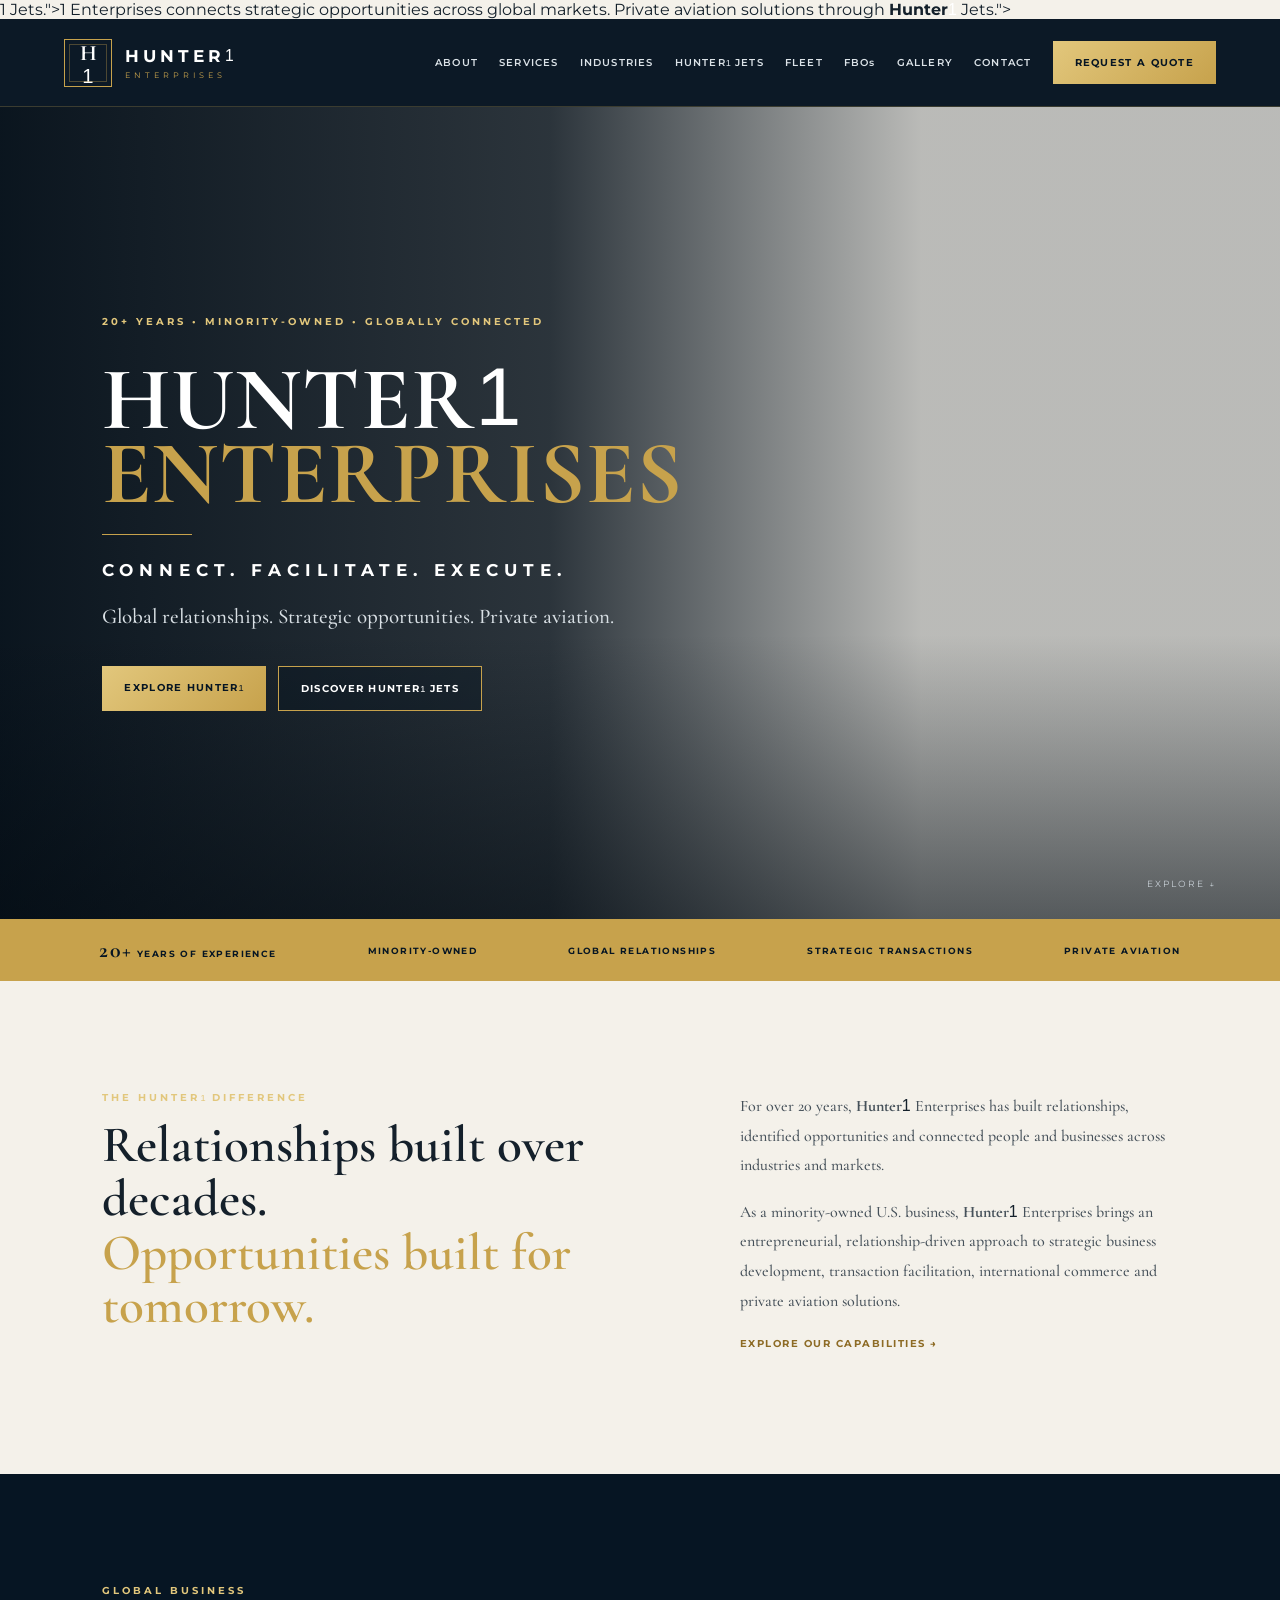
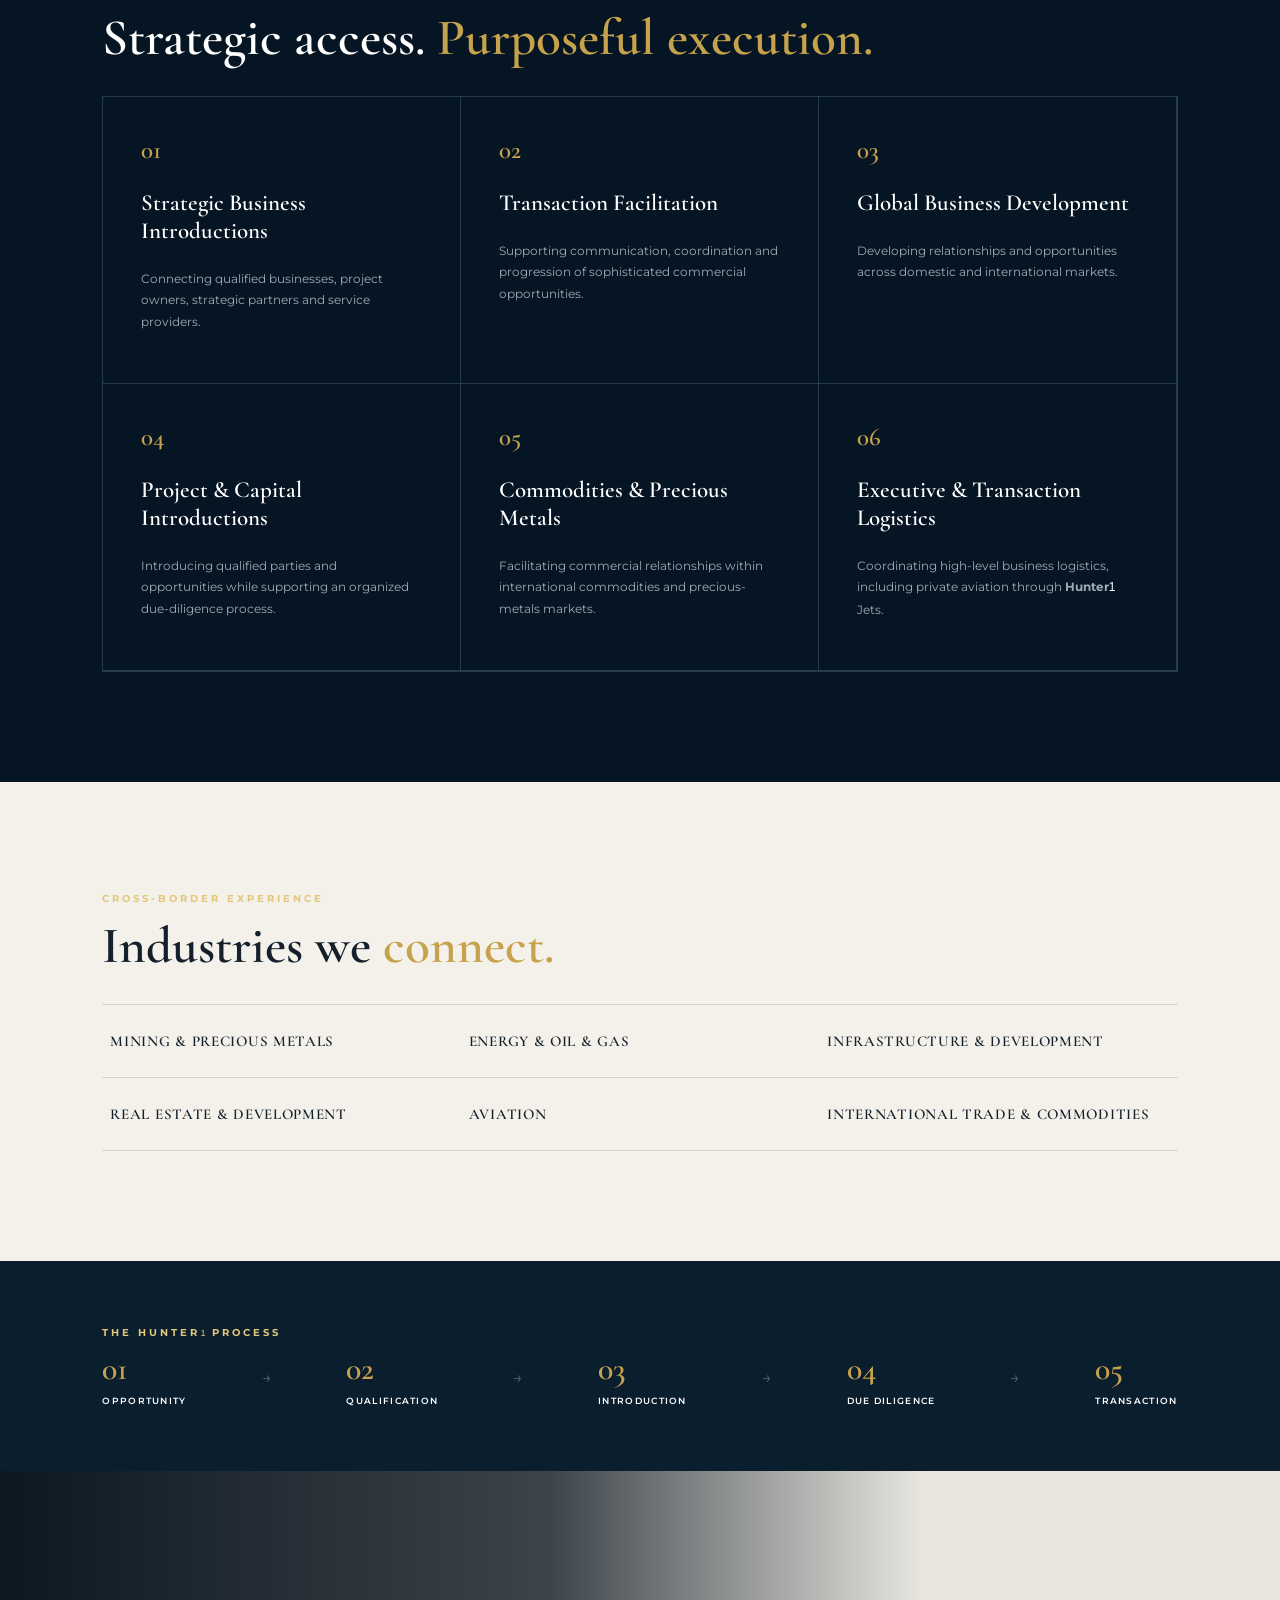
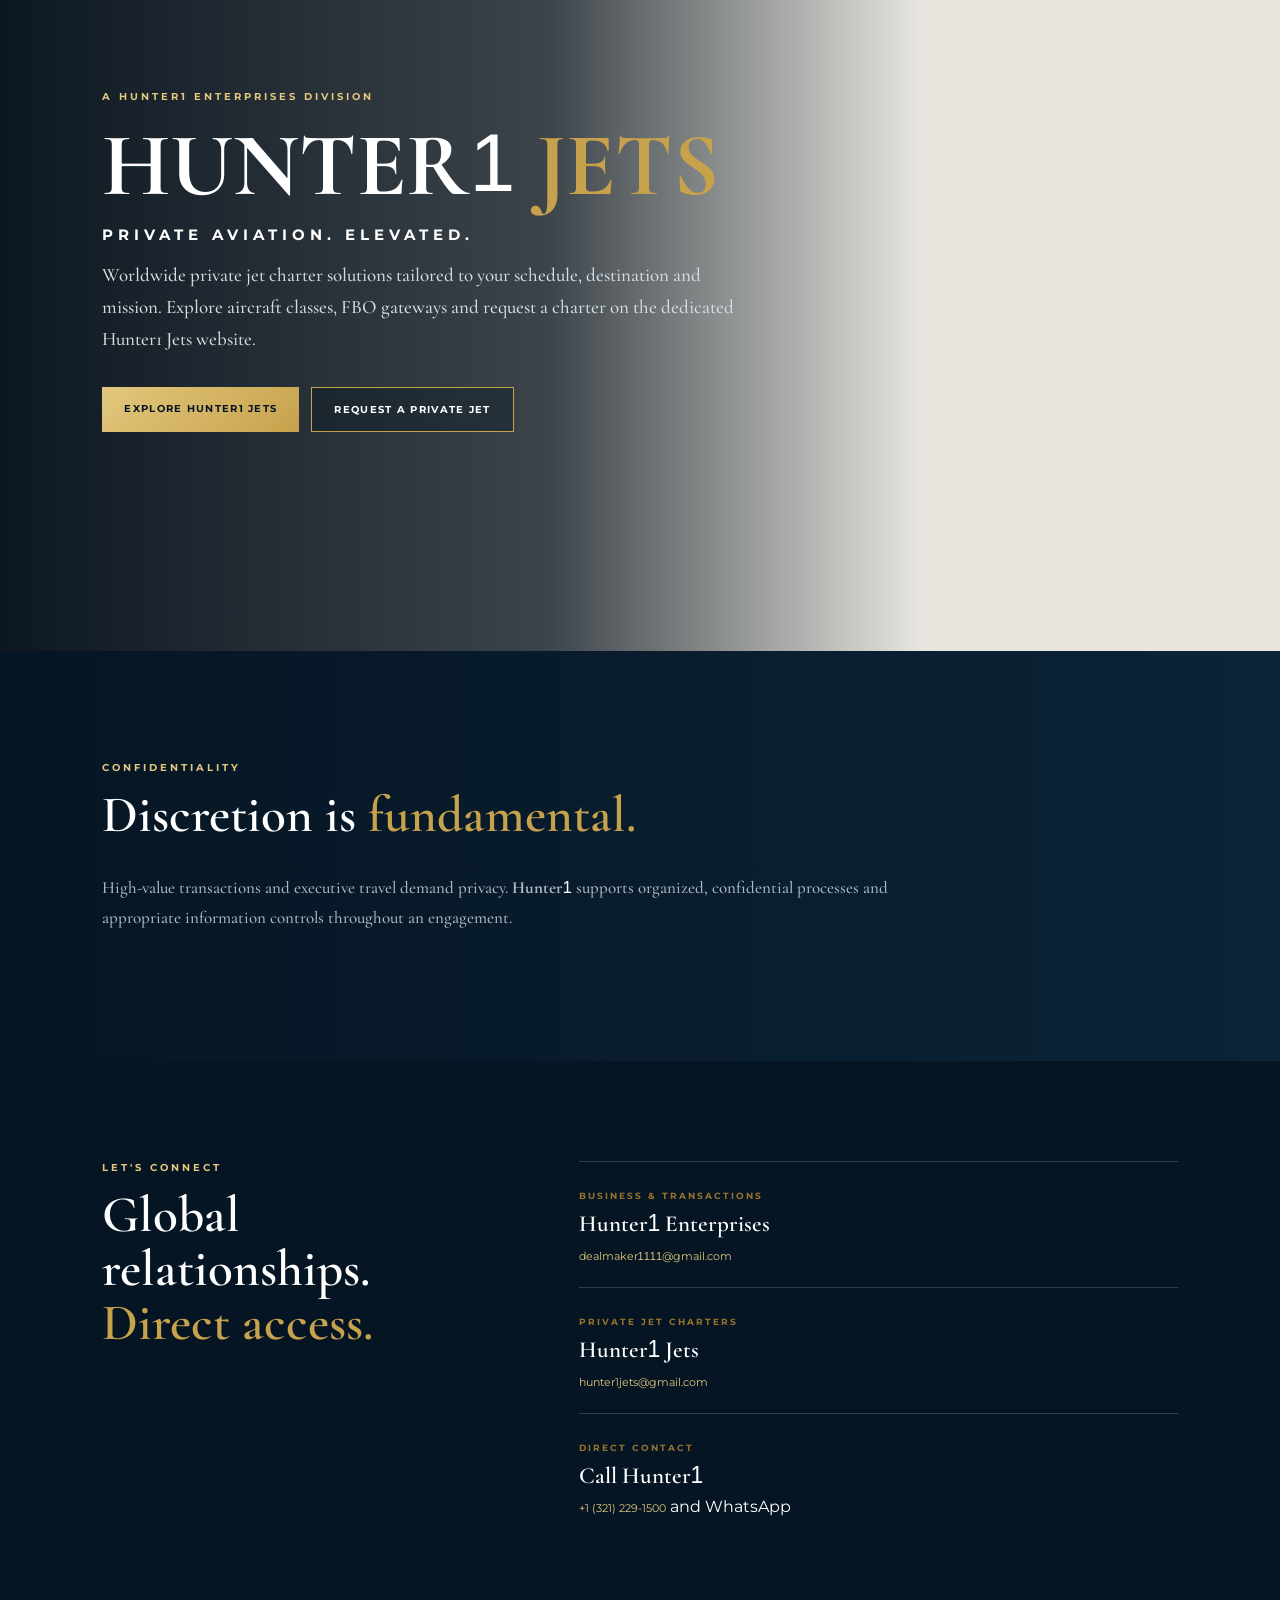
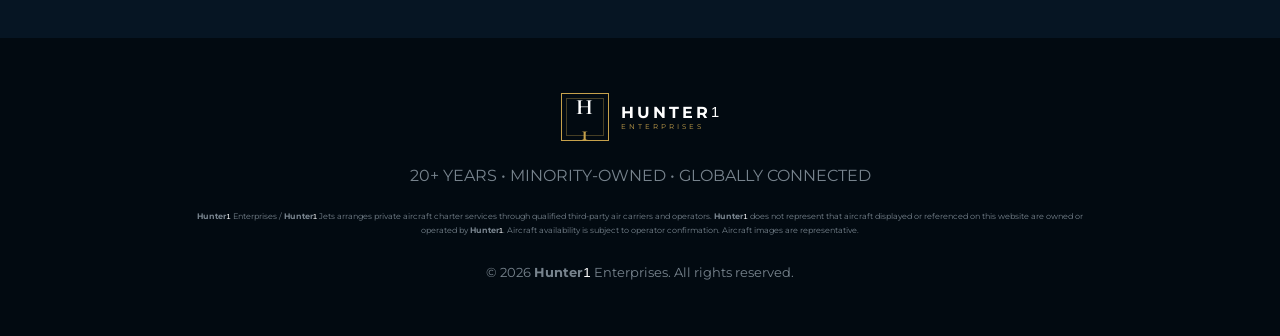
<file: index.html>
<!doctype html><html lang="en"><head><meta charset="UTF-8"><meta name="viewport" content="width=device-width,initial-scale=1"><title>Hunter1 Enterprises | Global Business & Private Aviation</title><meta name="description" content="Hunter1 Enterprises connects strategic opportunities across global markets. Private aviation solutions through Hunter<span class="body-one">1</span> Jets.">1</span> Enterprises connects strategic opportunities across global markets. Private aviation solutions through <strong class="hunter-name">Hunter<span class="body-one">1</span></strong> Jets."><link rel="preconnect" href="https://fonts.googleapis.com"><link rel="preconnect" href="https://fonts.gstatic.com" crossorigin><link href="https://fonts.googleapis.com/css2?family=Cormorant+Garamond:wght@500;600;700&family=Montserrat:wght@400;500;600;700&display=swap" rel="stylesheet"><link rel="stylesheet" href="styles.css"></head><body>
<header><a class="brand" href="#home"><span class="mark">H<span class="one">1</span></span><span class="wordmark"><b>HUNTER<span class="one">1</span></b><small>ENTERPRISES</small></span></a><button class="menu" aria-label="Menu">☰</button><nav><a href="#about">ABOUT</a><a href="#services">SERVICES</a><a href="#industries">INDUSTRIES</a><a href="#jets">HUNTER<span class="one">1</span> JETS</a><a href="jets.html#fleet">FLEET</a><a href="#fbos">FBOs</a><a href="#gallery">GALLERY</a><a href="#contact">CONTACT</a><a class="gold" href="jets.html#quote">REQUEST A QUOTE</a></nav></header>
<main><section id="home" class="hero"><div class="hero-copy"><p class="eyebrow">20+ YEARS • MINORITY-OWNED • GLOBALLY CONNECTED</p><h1>HUNTER<span class="one">1</span><br><em>ENTERPRISES</em></h1><div class="rule"></div><h2>CONNECT. FACILITATE. EXECUTE.</h2><p class="lead">Global relationships. Strategic opportunities. Private aviation.</p><div class="actions"><a class="btn" href="#about">EXPLORE HUNTER<span class="one">1</span></a><a class="btn ghost" href="#jets">DISCOVER HUNTER<span class="one">1</span> JETS</a></div></div><a class="scroll" href="#about">EXPLORE ↓</a></section>
<section class="credentials"><span><b>20+</b> YEARS OF EXPERIENCE</span><span>MINORITY-OWNED</span><span>GLOBAL RELATIONSHIPS</span><span>STRATEGIC TRANSACTIONS</span><span>PRIVATE AVIATION</span></section>
<section id="about" class="intro section"><div><p class="eyebrow">THE HUNTER<span class="one">1</span> DIFFERENCE</p><h2>Relationships built over decades.<br><em>Opportunities built for tomorrow.</em></h2></div><div class="prose"><p>For over 20 years, <strong class="hunter-name">Hunter<span class="body-one">1</span></strong> Enterprises has built relationships, identified opportunities and connected people and businesses across industries and markets.</p><p>As a minority-owned U.S. business, <strong class="hunter-name">Hunter<span class="body-one">1</span></strong> Enterprises brings an entrepreneurial, relationship-driven approach to strategic business development, transaction facilitation, international commerce and private aviation solutions.</p><a class="textlink" href="#services">EXPLORE OUR CAPABILITIES →</a></div></section>
<section id="services" class="section ink"><p class="eyebrow">GLOBAL BUSINESS</p><h2>Strategic access. <em>Purposeful execution.</em></h2><div class="service-grid"><article><span>01</span><h3>Strategic Business Introductions</h3><p>Connecting qualified businesses, project owners, strategic partners and service providers.</p></article><article><span>02</span><h3>Transaction Facilitation</h3><p>Supporting communication, coordination and progression of sophisticated commercial opportunities.</p></article><article><span>03</span><h3>Global Business Development</h3><p>Developing relationships and opportunities across domestic and international markets.</p></article><article><span>04</span><h3>Project & Capital Introductions</h3><p>Introducing qualified parties and opportunities while supporting an organized due-diligence process.</p></article><article><span>05</span><h3>Commodities & Precious Metals</h3><p>Facilitating commercial relationships within international commodities and precious-metals markets.</p></article><article><span>06</span><h3>Executive & Transaction Logistics</h3><p>Coordinating high-level business logistics, including private aviation through <strong class="hunter-name">Hunter<span class="body-one">1</span></strong> Jets.</p></article></div></section>
<section id="industries" class="section"><p class="eyebrow">CROSS-BORDER EXPERIENCE</p><h2>Industries we <em>connect.</em></h2><div class="industry-grid"><div>MINING & PRECIOUS METALS</div><div>ENERGY & OIL & GAS</div><div>INFRASTRUCTURE & DEVELOPMENT</div><div>REAL ESTATE & DEVELOPMENT</div><div>AVIATION</div><div>INTERNATIONAL TRADE & COMMODITIES</div></div></section>
<section class="process"><p class="eyebrow">THE HUNTER<span class="one">1</span> PROCESS</p><div class="process-row"><span>01<small>OPPORTUNITY</small></span><i>→</i><span>02<small>QUALIFICATION</small></span><i>→</i><span>03<small>INTRODUCTION</small></span><i>→</i><span>04<small>DUE DILIGENCE</small></span><i>→</i><span>05<small>TRANSACTION</small></span></div></section>
<section id="jets" class="jet-hero"><div class="jet-copy"><p class="eyebrow">A HUNTER1 ENTERPRISES DIVISION</p><h2>HUNTER<span class="one">1</span> <em>JETS</em></h2><h3>PRIVATE AVIATION. ELEVATED.</h3><p>Worldwide private jet charter solutions tailored to your schedule, destination and mission. Explore aircraft classes, FBO gateways and request a charter on the dedicated Hunter1 Jets website.</p><div class="actions"><a class="btn" href="jets.html">EXPLORE HUNTER1 JETS</a><a class="btn ghost" href="jets.html#quote">REQUEST A PRIVATE JET</a></div></div></section><section class="privacy"><p class="eyebrow">CONFIDENTIALITY</p><h2>Discretion is <em>fundamental.</em></h2><p>High-value transactions and executive travel demand privacy. <strong class="hunter-name">Hunter<span class="body-one">1</span></strong> supports organized, confidential processes and appropriate information controls throughout an engagement.</p></section>
<section id="contact" class="contact"><div><p class="eyebrow">LET'S CONNECT</p><h2>Global relationships.<br><em>Direct access.</em></h2></div><div class="contact-cards"><article><span>BUSINESS & TRANSACTIONS</span><h3>Hunter<span class="body-one">1</span> Enterprises</h3><a class="contact-email" href="mailto:dealmaker1111@gmail.com">dealmaker<span class="email-one">1</span><span class="email-one">1</span><span class="email-one">1</span><span class="email-one">1</span>@gmail.com</a></article><article><span>PRIVATE JET CHARTERS</span><h3>Hunter<span class="body-one">1</span> Jets</h3><a href="mailto:hunter1jets@gmail.com">hunter1jets@gmail.com</a></article><article><span>DIRECT CONTACT</span><h3>Call Hunter<span class="body-one">1</span></h3><a href="tel:+13212291500">+1 (321) 229-1500</a> <span class="whatsapp-label">and WhatsApp</span></article></div></section></main>
<footer><div class="footerbrand"><span class="mark">H<span>1</span></span><div><b>HUNTER<span class="one">1</span></b><small>ENTERPRISES</small></div></div><p>20+ YEARS • MINORITY-OWNED • GLOBALLY CONNECTED</p><p class="legal"><strong class="hunter-name">Hunter<span class="body-one">1</span></strong> Enterprises / <strong class="hunter-name">Hunter<span class="body-one">1</span></strong> Jets arranges private aircraft charter services through qualified third-party air carriers and operators. <strong class="hunter-name">Hunter<span class="body-one">1</span></strong> does not represent that aircraft displayed or referenced on this website are owned or operated by <strong class="hunter-name">Hunter<span class="body-one">1</span></strong>. Aircraft availability is subject to operator confirmation. Aircraft images are representative.</p><small>© 2026 <strong class="hunter-name">Hunter<span class="body-one">1</span></strong> Enterprises. All rights reserved.</small></footer>
<script>document.querySelector('.menu').onclick=()=>document.querySelector('nav').classList.toggle('open');document.querySelectorAll('[data-aircraft]').forEach(a=>a.onclick=()=>{document.querySelector('#aircraftSelect').value=a.dataset.aircraft});document.querySelectorAll('nav a').forEach(a=>a.onclick=()=>document.querySelector('nav').classList.remove('open'));n.replaceWith(frag)});const gu=document.querySelector('#hunterGalleryUpload');if(gu){gu.addEventListener('change',e=>{const files=[...e.target.files];const grid=document.querySelector('#galleryGrid');const cat=document.querySelector('#galleryCategory').value;document.querySelector('#uploadStatus').textContent=files.length?files.length+' photo'+(files.length>1?'s':'')+' ready for preview.':'No photos selected.';files.forEach(file=>{const url=URL.createObjectURL(file);const fig=document.createElement('figure');fig.className='preview-photo';fig.innerHTML='<img alt="Hunter<span class="body-one">1</span> uploaded preview"><figcaption></figcaption>';fig.querySelector('img').src=url;fig.querySelector('figcaption').textContent=cat+' • PREVIEW';grid.prepend(fig)})})}</script></body></html>
</file>
<file: styles.css>
:root{--ink:#061523;--ink2:#0a2236;--gold:#c7a24c;--gold2:#e2c77c;--ivory:#f4f1ea;--white:#fff;--muted:#9eabb5;--line:#d8d3c8}*{box-sizing:border-box}html{scroll-behavior:smooth}body{margin:0;background:var(--ivory);color:#14202b;font-family:Montserrat,Arial,sans-serif}h1,h2,h3,p{margin-top:0}em{font-style:normal;color:var(--gold)}a{color:inherit}header{height:88px;padding:0 5vw;background:rgba(5,18,31,.97);display:flex;align-items:center;justify-content:space-between;position:sticky;top:0;z-index:20;border-bottom:1px solid rgba(199,162,76,.25)}.brand{display:flex;align-items:center;text-decoration:none;color:white}.mark{width:48px;height:48px;border:1px solid var(--gold);display:grid;place-items:center;font:700 22px 'Cormorant Garamond';color:white;position:relative}.mark:after{content:"";position:absolute;inset:4px;border:1px solid rgba(199,162,76,.35)}.mark span{color:var(--gold)}.wordmark{display:flex;flex-direction:column;margin-left:13px;letter-spacing:4px}.wordmark b{font-size:17px}.wordmark small{font-size:8px;color:var(--gold);margin-top:4px}nav{display:flex;align-items:center;gap:21px}nav a{font-size:10px;letter-spacing:1.2px;text-decoration:none;color:#dce3e8;font-weight:600}.gold,.btn{background:linear-gradient(135deg,var(--gold2),var(--gold));color:var(--ink)!important;padding:15px 22px;border:0;text-decoration:none;font:700 10px Montserrat;letter-spacing:1.3px;display:inline-block;cursor:pointer}.menu{display:none;background:none;border:0;color:var(--gold);font-size:24px}.hero{min-height:calc(100vh - 88px);position:relative;display:flex;align-items:center;padding:8vw;color:white;background:linear-gradient(90deg,rgba(3,14,24,.97) 0%,rgba(3,14,24,.83) 43%,rgba(3,14,24,.24) 72%),url('https://images.unsplash.com/photo-1540962351504-03099e0a754b?auto=format&fit=crop&w=2400&q=90') center/cover}.hero:after{content:"";position:absolute;inset:0;background:linear-gradient(0deg,rgba(2,10,17,.55),transparent 35%);pointer-events:none}.hero-copy{position:relative;z-index:2;max-width:870px}.eyebrow{color:var(--gold2);font-size:10px;letter-spacing:3px;font-weight:700}.hero h1{font:700 clamp(58px,7vw,100px)/.8 'Cormorant Garamond';letter-spacing:1px;margin:27px 0 25px}.hero h1 em{display:inline-block}.rule{height:1px;width:90px;background:var(--gold);margin:25px 0}.hero h2{font-size:17px;letter-spacing:6px;margin-bottom:20px}.lead{font:500 21px/1.6 'Cormorant Garamond';color:#d9e0e5}.actions{display:flex;gap:12px;margin-top:32px}.ghost{background:rgba(5,18,31,.35)!important;color:white!important;border:1px solid var(--gold)}.scroll{position:absolute;z-index:3;bottom:30px;right:5vw;color:#c8d0d7;text-decoration:none;font-size:9px;letter-spacing:2px}.credentials{background:var(--gold);color:var(--ink);display:flex;justify-content:space-around;align-items:center;gap:20px;padding:18px 5%;font-size:9px;letter-spacing:1.4px;font-weight:700}.credentials b{font:700 22px 'Cormorant Garamond'}.section{padding:110px 8%}.intro{display:grid;grid-template-columns:1.1fr .9fr;gap:8vw;align-items:start}.section h2,.privacy h2,.contact h2{font:600 clamp(38px,4vw,58px)/1.05 'Cormorant Garamond';margin:15px 0 30px}.prose p,.sub{font:500 16px/1.85 'Cormorant Garamond';color:#46515a}.textlink{color:#8d6b25;text-decoration:none;font-size:10px;letter-spacing:1.5px;font-weight:700}.ink{background:var(--ink);color:white}.service-grid{display:grid;grid-template-columns:repeat(3,1fr);border:1px solid #263c4d}.service-grid article{padding:38px;border-right:1px solid #263c4d;border-bottom:1px solid #263c4d;min-height:230px}.service-grid span{font:600 25px 'Cormorant Garamond';color:var(--gold)}.service-grid h3{font:600 23px 'Cormorant Garamond';margin-top:24px}.service-grid p{color:var(--muted);font-size:12px;line-height:1.8}.industry-grid{display:grid;grid-template-columns:repeat(3,1fr);border-top:1px solid var(--line)}.industry-grid div{padding:27px 8px;border-bottom:1px solid var(--line);font:600 15px 'Cormorant Garamond';letter-spacing:.7px}.process{background:#0b1e2e;color:white;padding:65px 8%}.process-row{display:flex;align-items:center;justify-content:space-between}.process-row span{font:600 32px 'Cormorant Garamond';color:var(--gold)}.process-row small{display:block;color:white;font:600 9px Montserrat;letter-spacing:1.3px;margin-top:7px}.process-row i{color:#526676}.jet-hero{min-height:780px;padding:8vw;display:flex;align-items:center;color:white;background:linear-gradient(90deg,rgba(3,14,24,.96) 0%,rgba(3,14,24,.76) 43%,rgba(3,14,24,.05) 72%),url('https://images.unsplash.com/photo-1569154941061-e231b4725ef1?auto=format&fit=crop&w=2400&q=90') center/cover}.jet-copy{max-width:650px}.jet-copy h2{font:700 clamp(58px,7vw,92px)/.9 'Cormorant Garamond';margin:18px 0}.jet-copy h3{font-size:15px;letter-spacing:5px}.jet-copy>p:not(.eyebrow,.network){font:500 19px/1.7 'Cormorant Garamond';color:#d3dce2}.network{margin-top:30px;color:var(--gold2);font-size:9px;letter-spacing:2px}.fleet-section{background:#f7f5f0}.fleet-section>.sub{max-width:750px}.fleet-grid{display:grid;grid-template-columns:repeat(2,1fr);gap:24px;margin-top:45px}.fleet-grid article{background:white;box-shadow:0 14px 35px rgba(8,24,37,.08)}.aircraft-img{height:300px;background-size:cover;background-position:center}.aircraft-img.light{background-image:url('https://images.unsplash.com/photo-1556388158-158ea5ccacbd?auto=format&fit=crop&w=1200&q=85')}.aircraft-img.mid{background-image:url('https://images.unsplash.com/photo-1474302770737-173ee21bab63?auto=format&fit=crop&w=1200&q=85')}.aircraft-img.super{background-image:url('https://images.unsplash.com/photo-1542296332-2e4473faf563?auto=format&fit=crop&w=1200&q=85')}.aircraft-img.heavy{background-image:url('https://images.unsplash.com/photo-1436491865332-7a61a109cc05?auto=format&fit=crop&w=1200&q=85')}.aircraft-body{padding:30px}.aircraft-body>span,.direct span,.contact-cards span{font-size:9px;letter-spacing:2px;color:#98742b;font-weight:700}.aircraft-body h3{font:600 27px 'Cormorant Garamond';margin:9px 0 20px}.specs{display:flex;gap:45px;border-block:1px solid #e4e0d7;padding:15px 0}.specs b{font:600 23px 'Cormorant Garamond';color:var(--ink)}.specs small{display:block;font:600 7px Montserrat;letter-spacing:1px;color:#77818a}.aircraft-body p{font-size:11px;line-height:1.7;color:#68737b}.aircraft-body a{font-size:9px;letter-spacing:1px;color:#8d6b25;text-decoration:none;font-weight:700}.fbo{background:white}.fbo-head{display:grid;grid-template-columns:1fr 1fr;gap:8vw}.fbo-head>p{font:500 16px/1.8 'Cormorant Garamond';color:#52606a}.fbo-grid{display:grid;grid-template-columns:repeat(3,1fr);gap:1px;background:#ddd7ca;margin-top:45px}.fbo-grid article{background:var(--ivory);padding:30px;min-height:180px}.fbo-grid b{font-size:9px;letter-spacing:2px;color:#957126}.fbo-grid h3{font:600 20px/1.3 'Cormorant Garamond';margin:14px 0}.fbo-grid p{font-size:10px;line-height:1.6;color:#6d777e}.fbo-networks{margin-top:30px;padding:25px 30px;background:var(--ink);color:white;display:flex;gap:30px;align-items:center;flex-wrap:wrap}.fbo-networks span{font-size:8px;letter-spacing:2px;color:var(--gold)}.fbo-networks b{font:600 17px 'Cormorant Garamond'}.fbo-networks small{color:#87949d;font-size:8px;flex-basis:100%}.privacy{padding:110px 30% 110px 8%;background:linear-gradient(90deg,#061523 0%,#0b2438 100%);color:white}.privacy p:last-child{color:#aeb8bf;font:500 17px/1.8 'Cormorant Garamond'}.quote{display:grid;grid-template-columns:.75fr 1.25fr;gap:7vw;background:#ece8df}.quote-intro{position:sticky;top:130px;align-self:start}.direct{margin-top:40px;display:flex;flex-direction:column;gap:9px}.direct a{font:600 19px 'Cormorant Garamond';color:var(--ink);text-decoration:none}form{background:white;padding:42px;box-shadow:0 16px 45px rgba(8,24,37,.08)}.triptype{display:flex;gap:25px;padding-bottom:25px;margin-bottom:25px;border-bottom:1px solid #e2ded5}.triptype label,.consent{font-size:9px;letter-spacing:1px}.triptype input,.consent input{width:auto}.formgrid{display:grid;grid-template-columns:1fr 1fr;gap:20px}form label{font-size:8px;letter-spacing:1.2px;font-weight:700;color:#59636b}input,select,textarea{width:100%;margin-top:8px;padding:14px 2px;border:0;border-bottom:1px solid #bbc1c5;background:white;font:500 12px Montserrat;outline:none}textarea{height:95px;resize:vertical}.consent{display:block;margin:20px 0}.submit{width:100%;padding:18px}.formnote{text-align:center;color:#8a9297;font-size:8px;margin:15px 0 0}.hide{position:absolute;left:-9999px}.contact{padding:100px 8%;background:var(--ink);color:white;display:grid;grid-template-columns:1fr 1.5fr;gap:6vw}.contact-cards{display:grid;grid-template-columns:1fr;gap:1px}.contact-cards article{border-top:1px solid #2b4050;padding:22px 0}.contact-cards h3{font:600 23px 'Cormorant Garamond';margin:7px 0}.contact-cards a{color:var(--gold2);font-size:11px;text-decoration:none}footer{padding:55px 8%;background:#020a11;color:#77838d;text-align:center}.footerbrand{display:flex;justify-content:center;align-items:center;color:white;margin-bottom:25px}.footerbrand>div{display:flex;flex-direction:column;text-align:left;margin-left:12px;letter-spacing:3px}.footerbrand small{color:var(--gold);font-size:7px}.legal{max-width:900px;margin:25px auto;font-size:8px;line-height:1.7}@media(max-width:1050px){nav{gap:12px}nav a{font-size:8px}.service-grid{grid-template-columns:repeat(2,1fr)}}@media(max-width:800px){header{height:75px}.menu{display:block}nav{display:none;position:absolute;top:75px;left:0;right:0;background:var(--ink);padding:25px 6%;flex-direction:column;align-items:stretch}nav.open{display:flex}.hero{min-height:760px;padding:12vw 7%}.hero h2{font-size:12px;letter-spacing:3px}.credentials{display:none}.section{padding:80px 7%}.intro,.fbo-head,.quote,.contact{grid-template-columns:1fr}.service-grid,.industry-grid,.fbo-grid{grid-template-columns:1fr 1fr}.fleet-grid{grid-template-columns:1fr}.process-row{flex-wrap:wrap;gap:18px}.jet-hero{min-height:680px;padding:10vw 7%}.privacy{padding:80px 7%}.quote-intro{position:static}.contact{padding:80px 7%}.aircraft-img{height:250px}}@media(max-width:520px){.wordmark b{font-size:14px}.hero h1{font-size:55px}.actions{flex-direction:column;align-items:flex-start}.service-grid,.industry-grid,.fbo-grid,.formgrid{grid-template-columns:1fr}.process-row i{display:none}.process-row span{width:45%}.triptype{flex-direction:column;gap:12px}form{padding:25px}.fbo-networks{gap:15px}.jet-copy h2{font-size:55px}}.hunter-name{font-weight:700}.hunter-name .upload-box{margin:24px 0;padding:24px;border:1px dashed #a99b7b;background:#f8f6f1}.upload-box p{margin:9px 0 12px;font:500 13px/1.6 'Cormorant Garamond';color:#66717a}.upload-box small{display:block;margin-top:10px;color:#8a9297;font-size:8px;line-height:1.5}.file-input{border:0;margin:4px 0 0;padding:10px 0;font-size:10px}.gallery{background:#071724;color:#fff}.gallery-head{display:grid;grid-template-columns:1fr 1fr;gap:8vw;align-items:end}.gallery-head>p{font:500 16px/1.8 'Cormorant Garamond';color:#9caab4}.gallery-grid{display:grid;grid-template-columns:repeat(3,1fr);gap:12px;margin-top:45px}.gallery-grid figure{margin:0;position:relative;overflow:hidden;background:#0d2639;min-height:300px}.gallery-grid img{width:100%;height:100%;min-height:300px;object-fit:cover;display:block;transition:transform .5s ease}.gallery-grid figure:hover img{transform:scale(1.025)}.gallery-grid figcaption{position:absolute;left:18px;bottom:16px;padding:8px 11px;background:rgba(3,14,24,.78);color:#e2c77c;font-size:8px;letter-spacing:1.7px}.preview-photo{outline:1px solid #c7a24c}.admin-upload{margin-top:45px;border:1px solid #294154;padding:32px;background:#0a1f30}.admin-upload h3{font:600 29px 'Cormorant Garamond';margin:8px 0}.admin-upload>p:not(.eyebrow){max-width:720px;color:#9eabb5;font-size:11px;line-height:1.7}.upload-controls{display:flex;gap:12px;align-items:center;margin-top:22px}.upload-btn{background:linear-gradient(135deg,#e2c77c,#c7a24c);color:#061523;padding:15px 22px;font-size:9px;letter-spacing:1.4px;font-weight:700;cursor:pointer}.upload-controls select{width:auto;min-width:220px;margin:0;padding:13px;background:#0d2639;color:white;border:1px solid #385064}.upload-status{margin-top:15px;color:#aeb8bf;font-size:9px;letter-spacing:.6px}@media(max-width:800px){.gallery-head{grid-template-columns:1fr}.gallery-grid{grid-template-columns:1fr 1fr}}@media(max-width:520px){.gallery-grid{grid-template-columns:1fr}.upload-controls{align-items:stretch;flex-direction:column}.upload-controls select{width:100%}}.one{font-family:Arial,Helvetica,sans-serif!important;font-style:normal!important;font-weight:400!important;font-size:.92em!important;line-height:1!important;vertical-align:.04em!important;display:inline!important;transform:none!important;letter-spacing:0!important;color:inherit!important}.body-one{font-family:Arial,Helvetica,sans-serif!important;font-weight:400!important;font-style:normal!important;font-size:1em!important;line-height:inherit!important;vertical-align:baseline!important;letter-spacing:0!important;color:#fff!important}.email-one{font-family:Arial,Helvetica,sans-serif!important;font-size:1em!important;font-weight:400!important;font-style:normal!important;line-height:inherit!important;vertical-align:baseline!important;letter-spacing:0!important;color:inherit!important}.quote-intro .body-one{color:inherit!important}.quote .body-one,.quote-intro .body-one{color:#14202b!important}.intro .body-one{color:#14202b!important}.fbo .body-one{color:inherit!important}
/* Keep WhatsApp text visually identical to the adjacent phone link */
.contact .whatsapp-label{font:inherit!important;color:inherit!important;font-size:inherit!important;font-weight:inherit!important;letter-spacing:inherit!important;text-transform:inherit!important;line-height:inherit!important;}

/* Match Hunter1 numeral to surrounding Cargo Aviation copy */
#cargo .body-one{color:inherit!important;}
</file>
